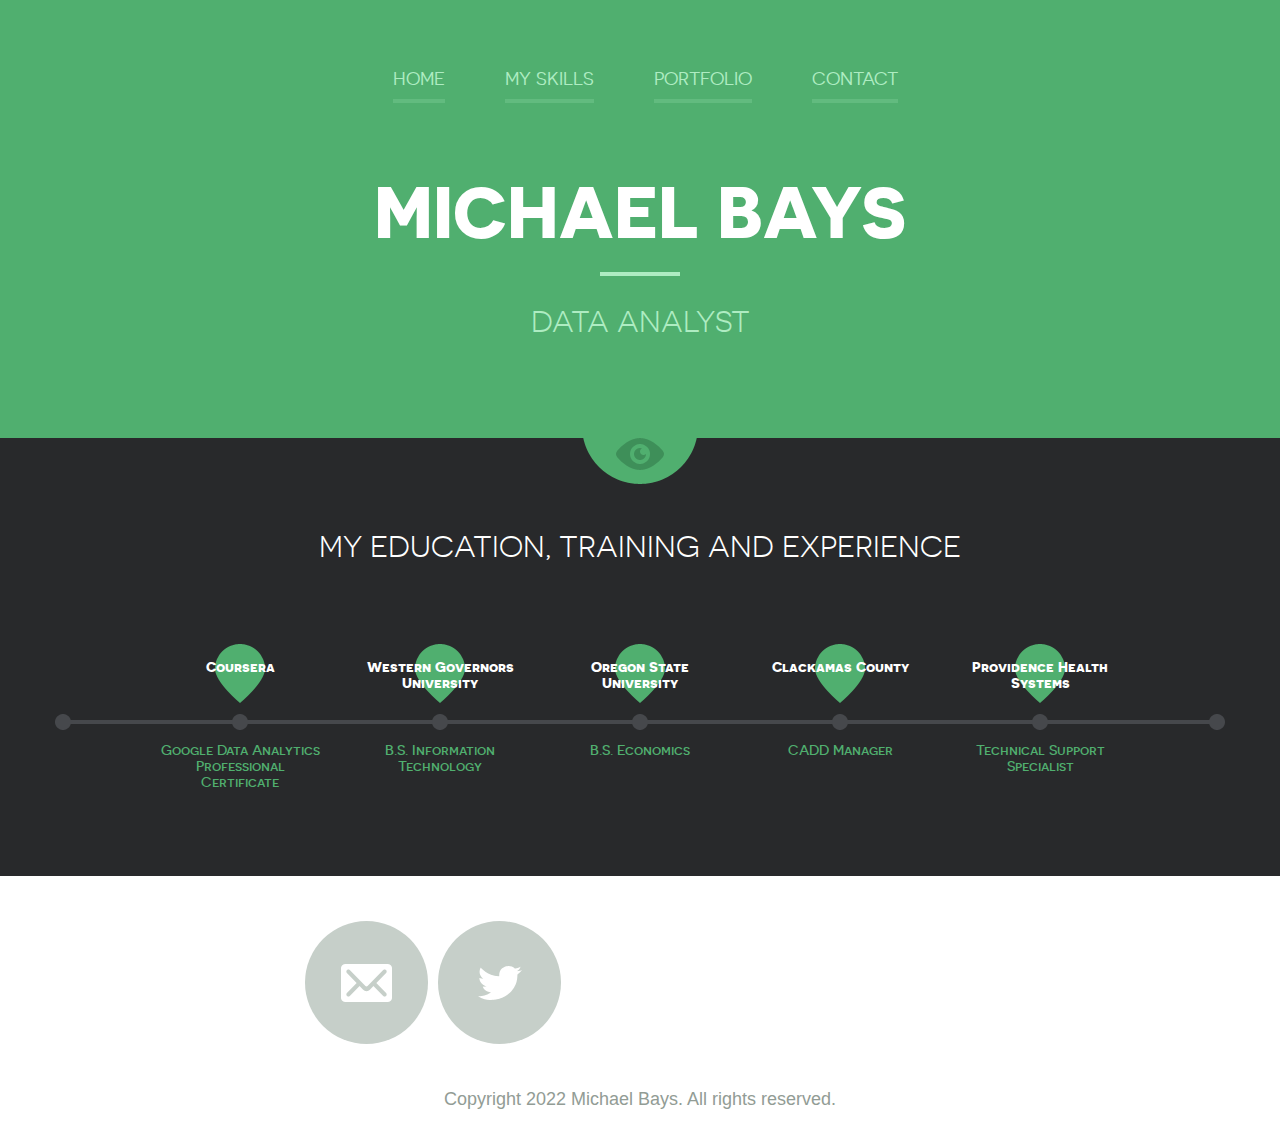
<file: index.html>
<!DOCTYPE html>
<!--[if lte IE 8]> <html class="oldie" lang="en"> <![endif]-->
<!--[if IE 9]> <html class="ie9" lang="en"> <![endif]-->
<!--[if gt IE 9]><!--> <html lang="en"> <!--<![endif]-->
<head>
	<meta charset="utf-8">
	<meta name="viewport" content="width=device-width, initial-scale=1, maximum-scale=1, minimum-scale=1, user-scalable=no">
	<meta http-equiv="X-UA-Compatible" content="IE=edge,chrome=1">
	<meta name="format-detection" content="telephone=no">
	<title>Michael Bays</title>
	<link rel="stylesheet" href="js/fancybox/jquery.fancybox.css" type="text/css" media="screen" />
	<link rel="stylesheet" href="css/all.css" />
	<link rel="stylesheet" href="css/screen.css" />
	<!--[if lt IE 9]>
		<script src="http://html5shiv.googlecode.com/svn/trunk/html5.js"></script>
	<![endif]-->
</head>
<body>
	<div id="wrapper">
		<div class="wrapper-holder">
			<header id="header">
				<a class="menu_trigger" href="#">menu</a>
					<nav id="nav">
						<ul>
							<li><a class="active" href="index.html">Home</a></li>
							<li><a href="myskills.html">My skills</a></li>
							<li><a href="portfolio.html">Portfolio</a></li>
							<li><a href="contact.html">Contact</a></li>
						</ul>
					</nav>
				<h1 class="logo">Michael Bays</h1>
				<h2 class="slogan">Data Analyst</h2>
			</header>
		</div>
		<div class="wrapper-holder grey">
			<section id="main">
				<h2>My Education, Training and Experience</h2>
				<div class="box_timeline_holder">
					<div class="box_timeline">
						<ul>
							<li>
								<div class="date">
									<span>Coursera</span>
								</div>
								<h3> Google Data Analytics Professional Certificate </h3>
								
							</li>
							<li>
								<div class="date">
									<span>Western Governors University
</span>
								</div>
								<h3>B.S. Information Technology</h3>
								
							</li>
							<li>
								<div class="date">
									<span>Oregon State University</span>
								</div>
								<h3>B.S. Economics</h3>
								
							</li>

							<li>
								<div class="date">
									<span>Clackamas County</span>
								</div>
								<h3>CADD Manager</h3>
								
							</li>

							<li>
								<div class="date">
									<span>Providence Health Systems</span>
								</div>
								<h3>Technical Support Specialist</h3>
								
							</li>

							
						</ul>
					</div>
				</div>
			</section>
		</div>
		<footer id="footer">
			<div class="footer-content">
				<ul class="social">
					<li class="email"><a href="mailto:baysinc@msn.com">Email</a></li>
					<li class="twitter"><a href="https://twitter.com/MikeyOC84">Twitter</a></li>
					
				</ul>
				<p class="copy">Copyright 2022 Michael Bays. All rights reserved.</p>
			</div>
		</footer>	
	</div>
	<script src="https://code.jquery.com/jquery-1.11.1.min.js"></script>
	<script src="js/isotope.pkgd.min.js"></script>
	<script src="js/cells-by-row.js"></script>
	<script type="text/javascript" src="js/fancybox/jquery.fancybox.pack.js"></script>
	<script type="text/javascript" src="js/main.js"></script>
</body>
</html>
</file>
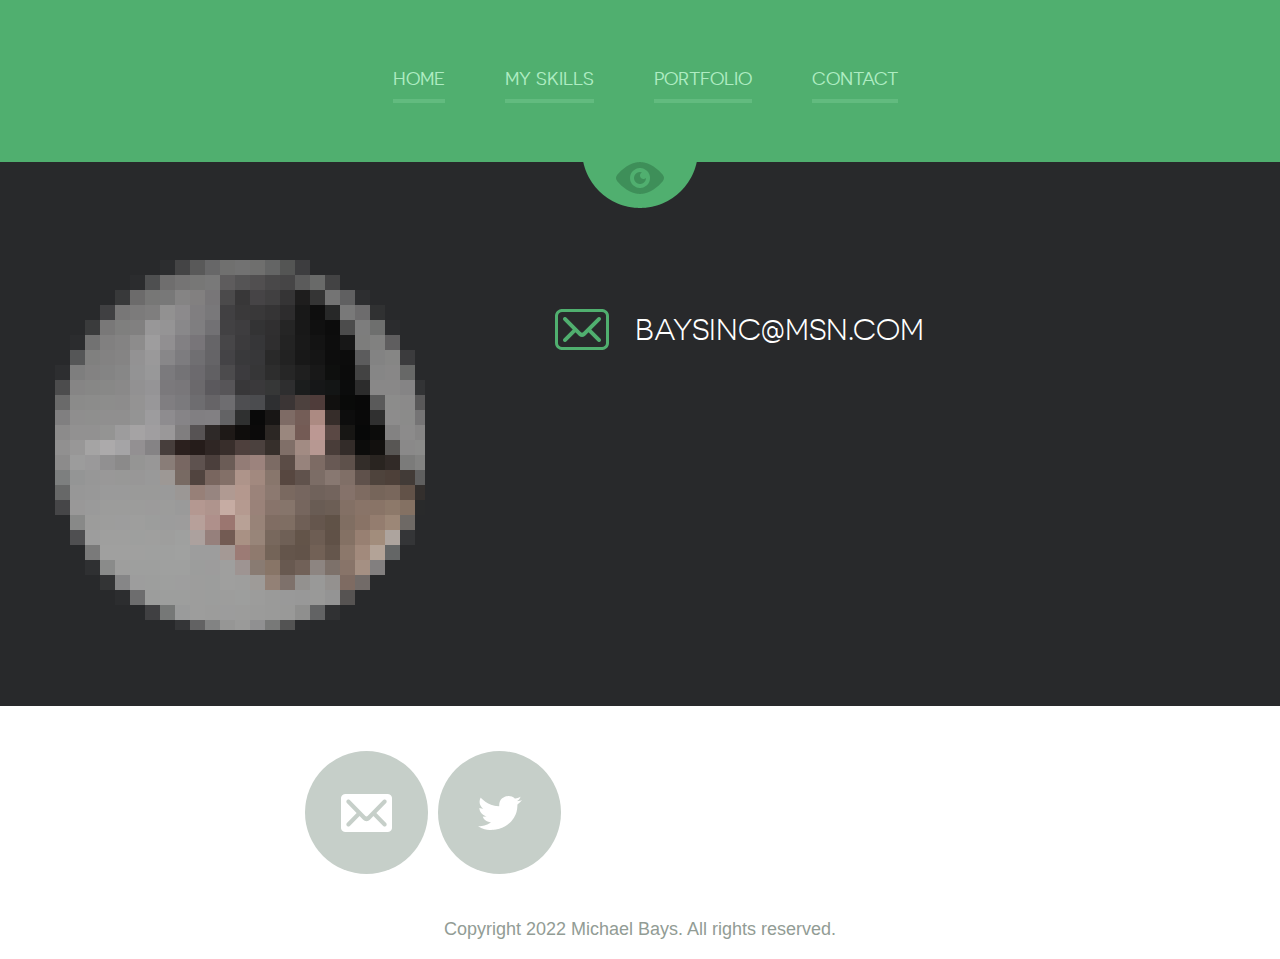
<file: contact.html>
<!DOCTYPE html>
<!--[if lte IE 8]> <html class="oldie" lang="en"> <![endif]-->
<!--[if IE 9]> <html class="ie9" lang="en"> <![endif]-->
<!--[if gt IE 9]><!--> <html lang="en"> <!--<![endif]-->
<head>
	<meta charset="utf-8">
	<meta name="viewport" content="width=device-width, initial-scale=1, maximum-scale=1, minimum-scale=1, user-scalable=no">
	<meta http-equiv="X-UA-Compatible" content="IE=edge,chrome=1">
	<meta name="format-detection" content="telephone=no">
	<title>Michael Bays</title>
	<link rel="stylesheet" href="js/fancybox/jquery.fancybox.css" type="text/css" media="screen" />
	<link rel="stylesheet" href="css/all.css" />
	<link rel="stylesheet" href="css/screen.css" />
	<!--[if lt IE 9]>
		<script src="http://html5shiv.googlecode.com/svn/trunk/html5.js"></script>
	<![endif]-->
</head>
<body>
	<div id="wrapper" class="portfolio">
		<div class="wrapper-holder">
			<header id="header">
				<a class="menu_trigger" href="#">menu</a>
					<nav id="nav">
						<ul>
							<li><a href="index.html">Home</a></li>
							<li><a href="myskills.html">My skills</a></li>
							<li><a href="portfolio.html">Portfolio</a></li>
							<li><a class="active" href="contact.html">Contact</a></li>
						</ul>
					</nav>
			</header>
		</div>
		<div class="wrapper-holder grey">
			<section id="main">
				<div class="images_holder"><img src="images/pic_08.png" alt=""></div>
				<div class="box_contact">
					<span class="email">baysinc@msn.com</span>
					
					
				</div>
				<div class="clear"></div>
			</section>
		</div>
		<footer id="footer">
			<div class="footer-content">
				<ul class="social">
					<li class="email"><a href="mailto:baysinc@msn.com">Email</a></li>
					<li class="twitter"><a href="https://twitter.com/MikeyOC84">Twitter</a></li>
					
				</ul>
				<p class="copy">Copyright 2022 Michael Bays. All rights reserved.</p>
			</div>
		</footer>	
	</div>
	<script src="https://code.jquery.com/jquery-1.11.1.min.js"></script>
	<script src="js/isotope.pkgd.min.js"></script>
	<script src="js/cells-by-row.js"></script>
	<script type="text/javascript" src="js/fancybox/jquery.fancybox.pack.js"></script>
	<script type="text/javascript" src="js/main.js"></script>
</body>
</html>
</file>
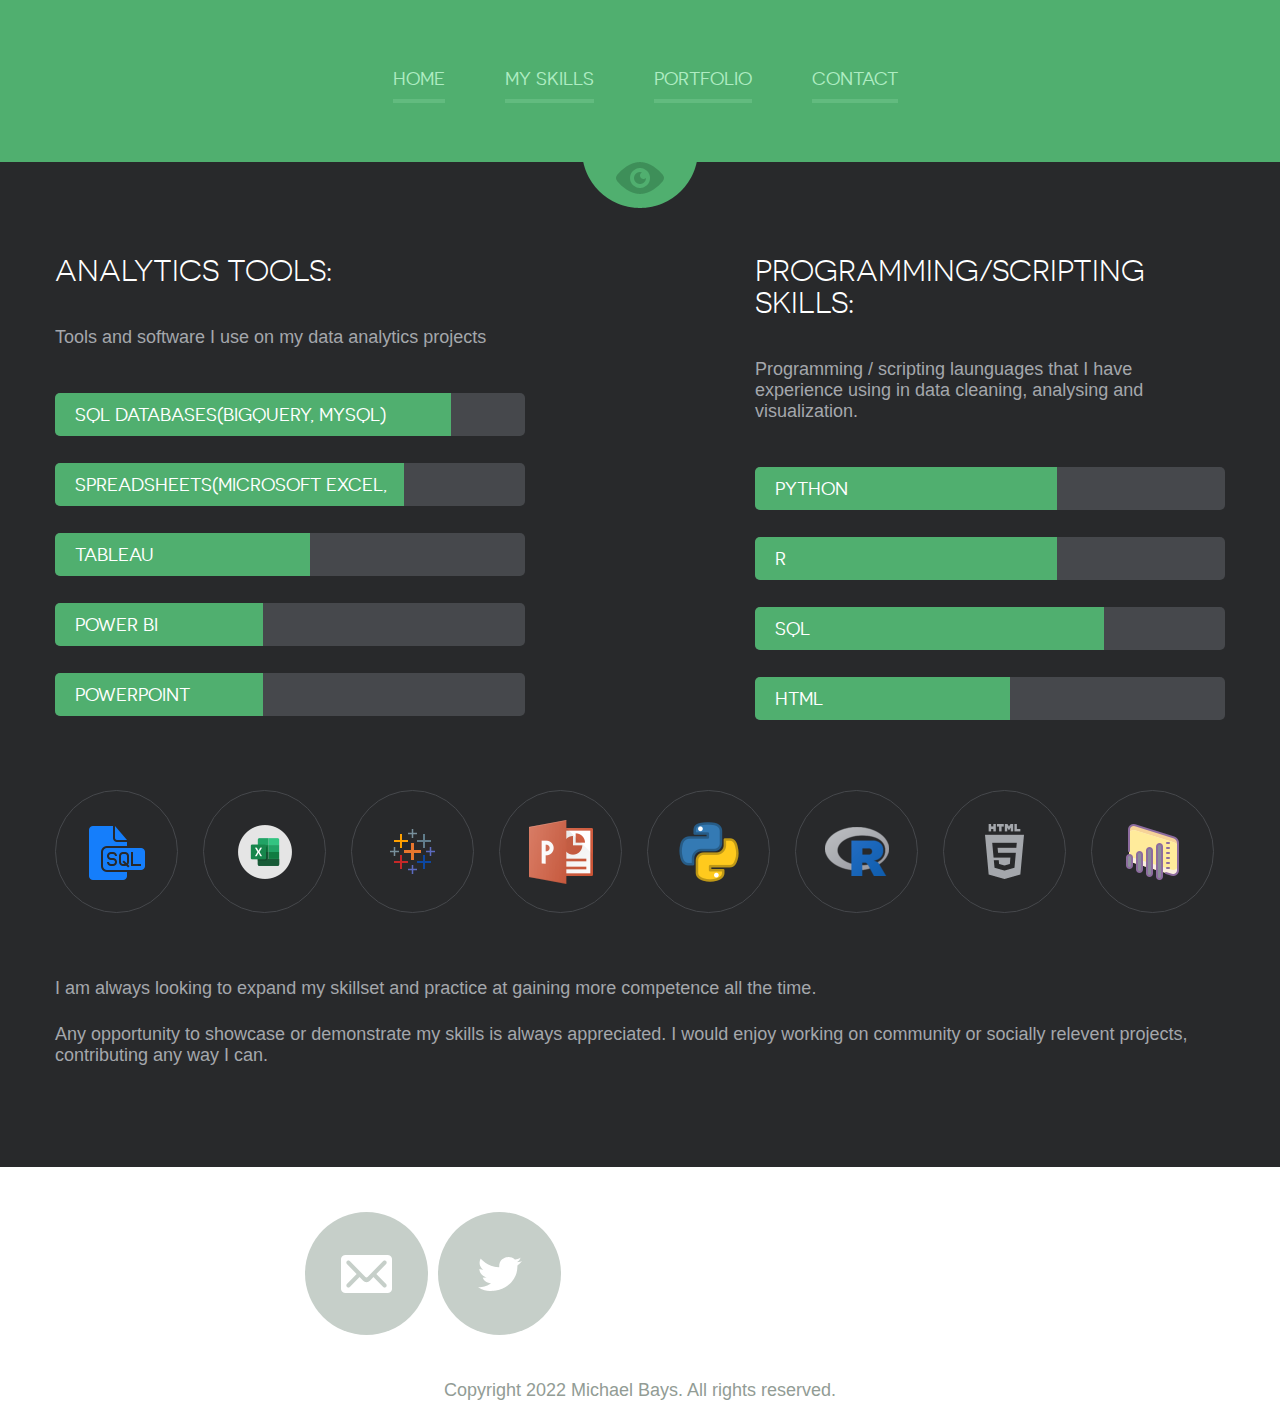
<file: myskills.html>
<!DOCTYPE html>
<!--[if lte IE 8]> <html class="oldie" lang="en"> <![endif]-->
<!--[if IE 9]> <html class="ie9" lang="en"> <![endif]-->
<!--[if gt IE 9]><!--> <html lang="en"> <!--<![endif]-->
<head>
	<meta charset="utf-8">
	<meta name="viewport" content="width=device-width, initial-scale=1, maximum-scale=1, minimum-scale=1, user-scalable=no">
	<meta http-equiv="X-UA-Compatible" content="IE=edge,chrome=1">
	<meta name="format-detection" content="telephone=no">
	<title>Michael Bays</title>
	<link rel="stylesheet" href="js/fancybox/jquery.fancybox.css" type="text/css" media="screen" />
	<link rel="stylesheet" href="css/all.css" />
	<link rel="stylesheet" href="css/screen.css" />
	<!--[if lt IE 9]>
		<script src="http://html5shiv.googlecode.com/svn/trunk/html5.js"></script>
	<![endif]-->
</head>
<body>
	<div id="wrapper" class="inner">
		<div class="wrapper-holder">
			<header id="header">
				<a class="menu_trigger" href="#">menu</a>
					<nav id="nav">
						<ul>
							<li><a href="index.html">Home</a></li>
							<li><a class="active" href="myskills.html">My skills</a></li>
							<li><a href="portfolio.html">Portfolio</a></li>
							<li><a href="contact.html">Contact</a></li>
						</ul
					</nav>
			</header>
		</div>
		<div class="wrapper-holder grey">
			<section id="main">
				<div class="skills_holder">
					<div class="column">
						<h2>Analytics Tools:</h2>
						<p>Tools and software I use on my data analytics projects</p>
						<ul class="progress">
							<li><span class="database">SQL Databases(BigQuery, MySQL)</span></li>
							<li><span class="spreadsheet">Spreadsheets(Microsoft Excel, Google Sheets)</span></li>
							<li><span class="tableau">Tableau</span></li>
							<li><span class="powerbi">Power BI</span></li>
							<li><span class="powerpoint">PowerPoint</span></li>
						</ul>
					</div>
					<div class="column column-add">
						<h2>Programming/Scripting  skills:</h2>
						<p>Programming / scripting launguages that I have experience using in data cleaning, analysing and visualization.</p>
						<ul class="progress">
							<li><span class="python">Python</span></li>
							<li><span class="r">R</span></li>
							<li><span class="sql">SQL</span></li>
							<li><span class="html">html</span></li>
						</ul>
					</div>
				</div>
				<ul class="plagin_list">
					<li class="li_1"><a href="#">SQL</a></li>
					<li class="li_2"><a href="#">Excel</a></li>
					<li class="li_3"><a href="#">Tableau</a></li>
					<li class="li_4"><a href="#">Powerpoint</a></li>
					<li class="li_5"><a href="#">Pyhton</a></li>
					<li class="li_6"><a href="#">R</a></li>
					<li class="li_7"><a href="#">html</a></li>
					<li class="li_8"><a href="#">PowerBI</a></li>
				</ul>
				<ul class="plagin_list none">
					<li class="li_1"><a href="#">SQL</a></li>
					<li class="li_2"><a href="#">Excel</a></li>
					<li class="li_3"><a href="#">Tableau</a></li>
					<li class="li_4"><a href="#">Powerpoint</a></li>
				</ul>
				<ul class="plagin_list none">
					<li class="li_5"><a href="#">Pyhton</a></li>
					<li class="li_6"><a href="#">R</a></li>
					<li class="li_7"><a href="#">html</a></li>
					<li class="li_8"><a href="#">PowerBI</a></li>
				</ul>
				<p>I am always looking to expand my skillset and practice at gaining more competence all the time.</p>
				<p>Any opportunity to showcase or demonstrate my skills is always appreciated. I would enjoy working on community or socially relevent projects, contributing any way I can.</p>
			</section>
		</div>
		<footer id="footer">
			<div class="footer-content">
				<ul class="social">
					<li class="email"><a href="mailto:baysinc@msn.com">Email</a></li>
					<li class="twitter"><a href="https://twitter.com/MikeyOC84">Twitter</a></li>
				</ul>
				<p class="copy">Copyright 2022 Michael Bays. All rights reserved.</p>
			</div>
		</footer>	
	</div>
	<script src="https://code.jquery.com/jquery-1.11.1.min.js"></script>
	<script src="js/isotope.pkgd.min.js"></script>
	<script src="js/cells-by-row.js"></script>
	<script type="text/javascript" src="js/fancybox/jquery.fancybox.pack.js"></script>
	<script type="text/javascript" src="js/main.js"></script>
</body>
</html>
</file>
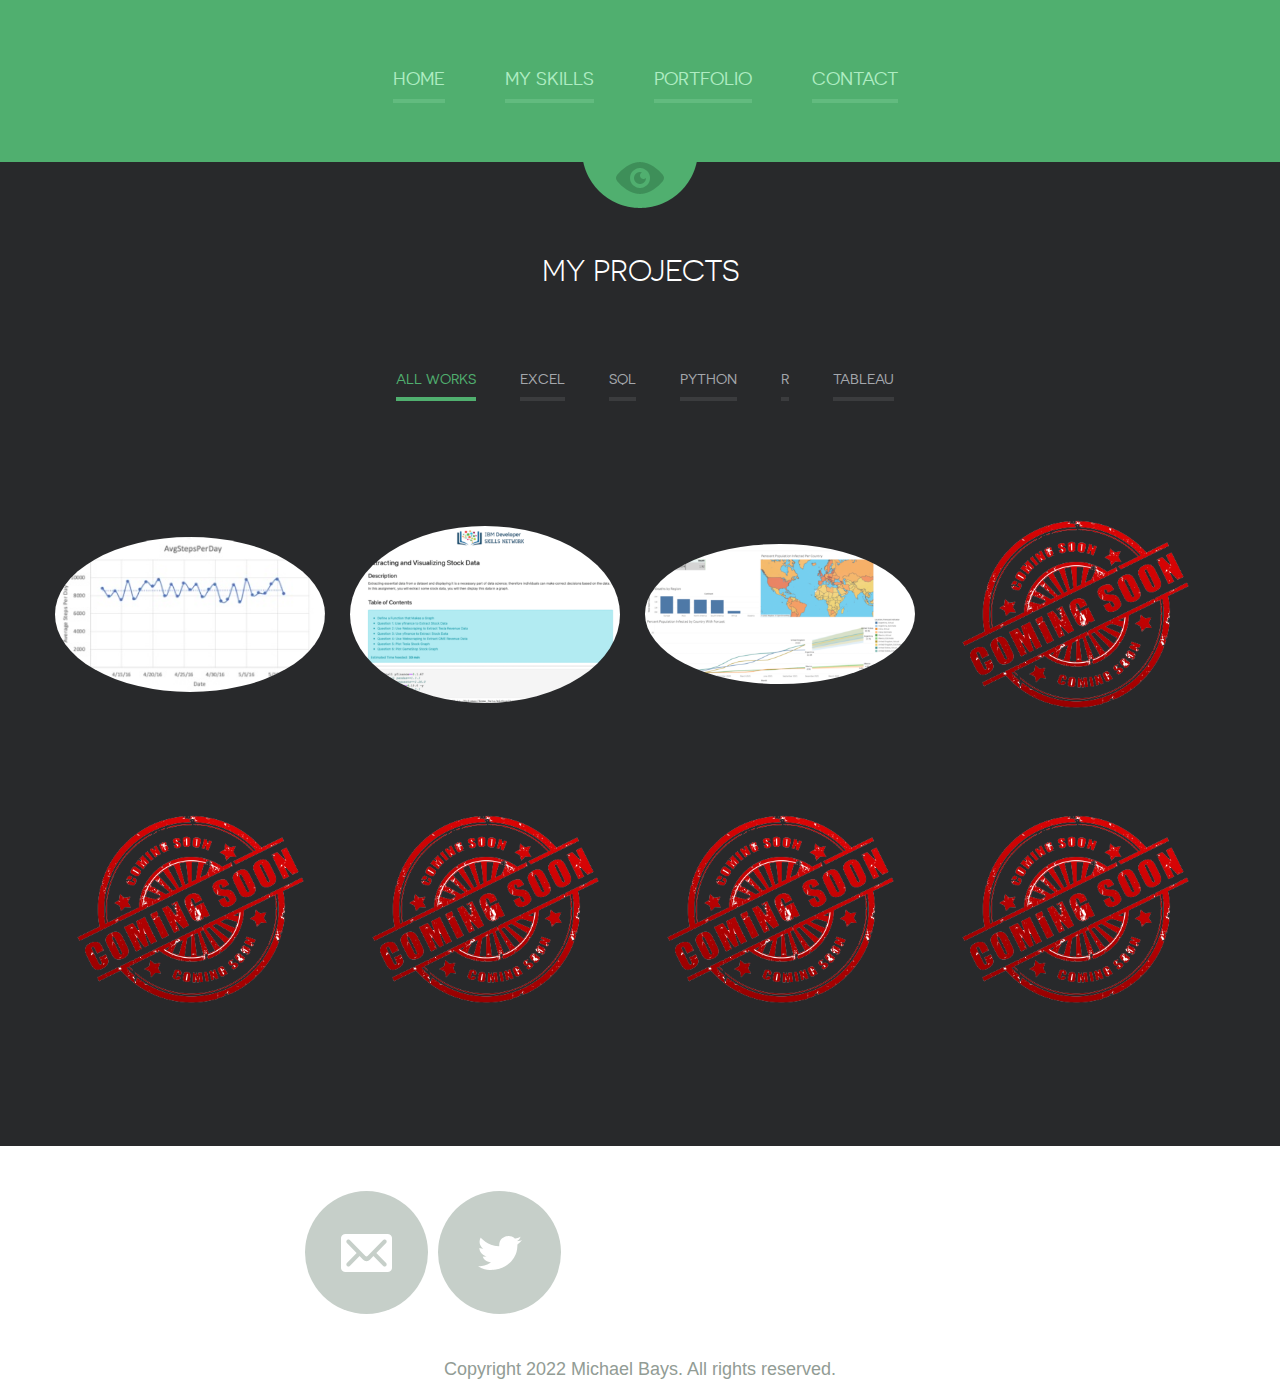
<file: portfolio.html>
<!DOCTYPE html>
<!--[if lte IE 8]> <html class="oldie" lang="en"> <![endif]-->
<!--[if IE 9]> <html class="ie9" lang="en"> <![endif]-->
<!--[if gt IE 9]><!--> <html lang="en"> <!--<![endif]-->
<head>
	<meta charset="utf-8">
	<meta name="viewport" content="width=device-width, initial-scale=1, maximum-scale=1, minimum-scale=1, user-scalable=no">
	<meta http-equiv="X-UA-Compatible" content="IE=edge,chrome=1">
	<meta name="format-detection" content="telephone=no">
	<title>Michael Bays</title>
<!-- add fancybox.css -->
	<link rel="stylesheet" href="fancybox/jquery.fancybox.css" type="text/css" media="screen" />
	<link rel="stylesheet" href="css/all.css" />
	<link rel="stylesheet" href="css/screen.css" />
	<!--[if lt IE 9]>
		<script src="https://html5shiv.googlecode.com/svn/trunk/html5.js"></script>
	<![endif]-->
</head>
<body>
	<div id="wrapper" class="portfolio">
		<div class="wrapper-holder">
			<header id="header">
				<a class="menu_trigger" href="#">menu</a>
					<nav id="nav">
						<ul>
							<li><a href="index.html">Home</a></li>
							<li><a href="myskills.html">My skills</a></li>
							<li><a class="active" href="portfolio.html">Portfolio</a></li>
							<li><a href="contact.html">Contact</a></li>
						</ul>
					</nav>
			</header>
		</div>
		<div class="wrapper-holder grey">
			<section id="main">
				<h2>My Projects</h2>
				<ul id="filters" class="sub_nav">
					<li class="active" data-filter="*">All works</li>
					<li data-filter=".excel">Excel</li>
					<li data-filter=".sql">SQL</li>
					<li data-filter=".python">Python</li>
					<li data-filter=".r">R</li>
					<li data-filter=".tableau">Tableau</li>
				</ul>
				<ul id="container" class="item-list">
					<li class="item excel sql" >
						<div class="image ">
							<img src="images/bellabeatmain.jpg"  alt="" />
							<div class="hover">
								<a class="fancybox" rel="gallery1" href="#portfolio_1">
									<div class="item-content">
										<h4>BellaBeat Fitness</h4>
										<p>Google Data Analytics Certificate Capstone Project</p>
									</div>
								</a>
							</div>
						</div>
					</li>
					<li class="item python">
						<div class="image">
							<img src= "images/stockvizmain.png"  alt="" />
							<div class="hover">
								<a class="fancybox" rel="gallery1" href="#portfolio_2">
									<div class="item-content">
										<h4>Extracting and Visualizing Stock Data</h4>
										<p>IBM Python Project</p>
									</div>
									</a>
							</div>
						</div>
					</li>
					<li class="item tableau">
						<div class="image">
							<img src= "images/CovidVizSmall.png"  alt="" />
							<div class="hover">
								<a class="fancybox" rel="gallery1" href="#portfolio_3">
									<div class="item-content">
										<h4> Covid Viz! </h4>
										<p> Tableau Covid Vizualization </p>
									</div>
								</a>
							</div>
						</div>
					</li>
					<li class="item illustration key">
						<div class="image">
							<img src= "images/comingsoon.png"  alt="" />
							<div class="hover">
								<a class="fancybox" rel="gallery1" href="#portfolio_4">
									<div class="item-content">
										<h4> Coming Soon! </h4>
										<p> Another Exciting Project in the works </p>
									</div>
								</a>
							</div>
						</div>
					</li>
					<li class="item web identity">
						<div class="image">
							<img src= "images/comingsoon.png"  alt="" />
							<div class="hover">
								<a class="fancybox" rel="gallery1" href="#portfolio_5">
									<div class="item-content">
										<h4> Coming Soon! </h4>
										<p> Another Exciting Project in the works </p>
									</div>
								</a>
							</div>
						</div>
					</li>
					<li class="item dtp identity">
						<div class="image">
							<img src= "images/comingsoon.png"  alt="" />
							<div class="hover">
								<a class="fancybox" rel="gallery1" href="#portfolio_6">
									<div class="item-content">
										<h4> Coming Soon! </h4>
										<p> Another Exciting Project in the works </p>
									</div>
								</a>
							</div>
						</div>
					</li>
					<li class="item dtp key">
						<div class="image">
							<img src= "images/comingsoon.png"  alt="" />
							<div class="hover">
								<a class="fancybox" rel="gallery1" href="#portfolio_7">
									<div class="item-content">
										<h4> Coming Soon! </h4>
										<p> Another Exciting Project in the works </p>
									</div>
								</a>
							</div>
						</div>
					</li>
					<li class="item web identity">
						<div class="image">
							<img src= "images/comingsoon.png"  alt="" />
							<div class="hover">
								<a class="fancybox" rel="gallery1" href="#portfolio_8">
									<div class="item-content">
										<h4> Coming Soon! </h4>
										<p> Another Exciting Project in the works </p>
									</div>
								</a>
							</div>
						</div>
					</li>
				</ul>
			</section>
		</div>
		<footer id="footer">
			<div class="footer-content">
				<ul class="social">
					<li class="email"><a href="mailto:baysinc@msn.com">Email</a></li>
					<li class="twitter"><a href="https://twitter.com/MikeyOC84">Twitter</a></li>
					
				</ul>
				<p class="copy">Copyright 2022 Michael Bays. All rights reserved.</p>
			</div>
		</footer>	
	</div>
	<div style="display:none;">
		<div id="portfolio_1" class="popup_portfolio">
			<img src="images/Bellabeat.png"  alt="" />
			<h3> The  Bellabeat data analysis case study! </h3>
			<time datetime="2014-06-20">Made: 01/01/2022</time>
			<p> In this case study, I performed many real-world tasks of a data analyst. In this scenario I am  working for Bellabeat, a high-tech manufacturer of health-focused products for women I am asked to answer key business questions, by following the steps of the data analysis process: ask, prepare, process, analyze, share, and act.. 
In this project I used Microsoft Excel to clean and inspect the data sets downloaded from Kaggle.com. I then imported the cleaned data into Google’s Bigquery SQL database for exploration and to discover interesting trends and patterns in the data. The interesting and relevant data was exported back out to Excel to create charts for the final report.

Click <a href="resources/BellaBeat Data Analysis.pdf"> ->Here </a> to view this project</p>
		</div>
		<div id="portfolio_2" class="popup_portfolio">
			<img src="images/stockviz.png"  alt="" />
			<h3>Extracting and Visualizing Stock Data!</h3>
			<time datetime="2014-06-20">Made: 02/16/2022</time>
			<p> Extracting essential data from a dataset and displaying it is a necessary part of data science; therefore individuals can make correct decisions based on the data. In this assignment, you will extract some stock data, you will then display this data in a graph. </p>
			Click <a href="resources/PythonStockViz.pdf"> ->Here </a> to view this project</p>
		</div>
		<div id="portfolio_3" class="popup_portfolio">
			<img src="images/CovidVizLarge.png"  alt="" />
			<h3> Covid-19 Data Visualization </h3>
			<time datetime="2014-06-20">Made: 02/19/2022 </time>
			<p> A quick but insightful data visualization using maps, column charts, and line charts with forcasts to highlight trends in Covid Deaths and population infections.  </p>
			Click <a href="https://public.tableau.com/views/CovidAnalysis_16452850368730/Dashboard1?:language=en-US&:display_count=n&:origin=viz_share_link"> ->Here </a> to view this project</p>
		</div>
		<div id="portfolio_4" class="popup_portfolio">
			<img src="images/comingsoonmain.png"  alt="" />
			<h3> Coming Soon! </h3>
			<time datetime="2014-06-20">Made: xx/xx/xx </time>
			<p> I look forward to adding another challenging project to my portfolio as soon as possible. Feel free to email me with suggestions. I will be checking the DataCamp project and Kaggle Challenges for inspiration. </p>
		</div>
		<div id="portfolio_5" class="popup_portfolio">
			<img src="images/comingsoonmain.png"  alt="" />
			<h3> Coming Soon! </h3>
			<time datetime="2014-06-20">Made: xx/xx/xx </time>
			<p> I look forward to adding another challenging project to my portfolio as soon as possible. Feel free to email me with suggestions. I will be checking the DataCamp project and Kaggle Challenges for inspiration. </p>
		</div>
		<div id="portfolio_6" class="popup_portfolio">
			<img src="images/comingsoonmain.png"  alt="" />
			<h3> Coming Soon! </h3>
			<time datetime="2014-06-20">Made: xx/xx/xx </time>
			<p> I look forward to adding another challenging project to my portfolio as soon as possible. Feel free to email me with suggestions. I will be checking the DataCamp project and Kaggle Challenges for inspiration. </p>
		</div>
		<div id="portfolio_7" class="popup_portfolio">
			<img src="images/comingsoonmain.png"  alt="" />
			<h3> Coming Soon! </h3>
			<time datetime="2014-06-20">Made: xx/xx/xx </time>
			<p> I look forward to adding another challenging project to my portfolio as soon as possible. Feel free to email me with suggestions. I will be checking the DataCamp project and Kaggle Challenges for inspiration. </p>
		</div>
		<div id="portfolio_8" class="popup_portfolio">
			<img src="images/comingsoonmain.png"  alt="" />
			<h3> Coming Soon! </h3>
			<time datetime="2014-06-20">Made: 06/20/14</time>
			<p> I look forward to adding another challenging project to my comingsoonmain.pngportfolio as soon as possible. Feel free to email me with suggestions. I will be checking the DataCamp project and Kaggle Challenges for inspiration. </p>
		</div>
	</div>
	<script src="https://code.jquery.com/jquery-1.11.1.min.js"></script>
	<script src="js/isotope.pkgd.min.js"></script>
	<script src="js/cells-by-row.js"></script>
	<script type="text/javascript" src="js/fancybox/jquery.fancybox.pack.js"></script>
	<script type="text/javascript" src="js/main.js"></script>
</body>
</html>
</file>
<file: css/all.css>
@font-face {
    font-family: 'novecentosanswide';
    src: url('../fonts/novecentosanswide-normal-webfont.eot');
    src: url('../fonts/novecentosanswide-normal-webfont.eot?#iefix') format('embedded-opentype'),
         url('../fonts/novecentosanswide-normal-webfont.woff') format('woff'),
         url('../fonts/novecentosanswide-normal-webfont.ttf') format('truetype'),
         url('../fonts/novecentosanswide-normal-webfont.svg#novecento_sans_widenormal') format('svg');
    font-weight: normal;
    font-style: normal;
}
@font-face {
    font-family: 'novecentosanswide';
    src: url('../fonts/novecentosanswide-bold-webfont.eot');
    src: url('../fonts/novecentosanswide-bold-webfont.eot?#iefix') format('embedded-opentype'),
         url('../fonts/novecentosanswide-bold-webfont.woff') format('woff'),
         url('../fonts/novecentosanswide-bold-webfont.ttf') format('truetype'),
         url('../fonts/novecentosanswide-bold-webfont.svg#novecentosanswidebold') format('svg');
    font-weight: bold;
    font-style: normal;
}
@font-face {
    font-family: 'novecento_sans_widebook';
    src: url('../fonts/novecentosanswide-book-webfont.eot');
    src: url('../fonts/novecentosanswide-book-webfont.eot?#iefix') format('embedded-opentype'),
         url('../fonts/novecentosanswide-book-webfont.woff') format('woff'),
         url('../fonts/novecentosanswide-book-webfont.ttf') format('truetype'),
         url('../fonts/novecentosanswide-book-webfont.svg#novecento_sans_widebook') format('svg');
    font-weight: normal;
    font-style: normal;
}
@font-face {
    font-family: 'novecento_sans_widemedium';
    src: url('../fonts/novecentosanswide-medium-webfont.eot');
    src: url('../fonts/novecentosanswide-medium-webfont.eot?#iefix') format('embedded-opentype'),
         url('../fonts/novecentosanswide-medium-webfont.woff') format('woff'),
         url('../fonts/novecentosanswide-medium-webfont.ttf') format('truetype'),
         url('../fonts/novecentosanswide-medium-webfont.svg#novecento_sans_widemedium') format('svg');
    font-weight: normal;
    font-style: normal;
}
html, body, div, span, applet, object, iframe,
h1, h2, h3, h4, h5, h6, p, blockquote, pre,
a, abbr, acronym, address, big, cite, code,
del, dfn, em, img, ins, kbd, q, s, samp,
small, strike, sub, sup, tt, var,
b, u, i, center,
dl, dt, dd, ol, ul, li,
fieldset, form, label, legend,
table, caption, tbody, tfoot, thead, tr, th, td,
article, aside, canvas, details, figcaption, figure, 
footer, header, hgroup, menu, nav, section, summary,
time, mark, audio, video {
	margin: 0;
	padding: 0;
	border: 0;
	font-size: 100%;
	font: inherit;
	vertical-align: baseline;
}

article, aside, details, figcaption, figure, 
footer, header, hgroup, menu, nav, section {
	display: block;
}

img {
	vertical-align: middle;
}

ol, ul {
	list-style: none;
}

blockquote, q {
	quotes: none;
}

blockquote:before, blockquote:after,
q:before, q:after {
	content: '';
	content: none;
}

table {
	border-collapse: collapse;
	border-spacing: 0;
}

a[href], label[for], select, 
input[type=checkbox], input[type=radio] {
	cursor: pointer;
}

button, input[type=button], input[type=image], 
input[type=reset], input[type=submit] {
	padding: 0;
	overflow: visible;
	cursor: pointer;
}
input[type=text], input[type=email], input[type=reset], input[type=button], input[type=submit], button{
	-webkit-appearance: none;
	-webkit-border-radius: 0;
}
input[type=url], input[type=password], input[type=text], input[type=email], input[type=reset], input[type=button], input[type=submit], button, textarea{
     -webkit-appearance: none;
     -webkit-border-radius: 0;
     box-sizing: border-box;-webkit-box-sizing: border-box; -moz-box-sizing: border-box;
}

button::-moz-focus-inner, 
input[type=button]::-moz-focus-inner, 
input[type=image]::-moz-focus-inner, 
input[type=reset]::-moz-focus-inner, 
input[type=submit]::-moz-focus-inner {
	border: 0;
}


body,
html {height: 100%;}
body{
	margin:0;
	color:#a4a7ac;
	font:18px Arial, Helvetica, sans-serif;
	-webkit-text-size-adjust: none; 
}
img{border-style:none; vertical-align: top;}
a{text-decoration:none; color:#6e6e6e;}
a:hover{text-decoration:underline;}
#wrapper{
	width:100%;
	height: 100%;
	display:table;
}
.wrapper-holder {
	width:100%;
    display:table-row;
    background: #50af6f;
}
.wrapper-holder.grey{background: #28292b;}
#header {
	max-width: 1170px;
	margin: 0 auto;
	padding: 69px 0 50px;
	position:relative;
}
.menu_trigger{
	width: 31px;
	height: 31px;
	right:0;
	background: url(../images/btn_mobile_menu.png) no-repeat;
	text-indent: -9999em;
	display: none;
	top: 5px;
	position: absolute;
}
.logo {
	text-align:center;
	font-family: 'novecentosanswide';
	font-weight:bold;
	color: #fff;
	font-size: 72px;
	line-height: 74px;
	display: block;
	text-transform: uppercase;
	margin: 85px 0 23px;
}
#nav {
	position: relative;
	display: table;
	margin: 0 auto 22px;
	padding: 0 0 0 10px;
}
#nav ul {
	text-align: center;
}
#nav ul li {
	float: left;
	padding: 0 0 0 60px;
}
#nav ul li:first-child{padding: 0;}
#nav ul a {
	color: #aeecc2;
	font-size: 18px;
	line-height: 20px;
	text-transform: uppercase;
	padding: 0 0 10px;
	border-bottom: 4px solid #62bb7f;
	font-family: 'novecentosanswide';
	font-weight: normal;
}
#nav ul a:hover,#nav ul a.active{
	color: #fff;
	border-bottom: 4px solid #fff;
	text-decoration: none;
	-webkit-transition: all 0.5s ease-in-out;
-moz-transition: all 0.5s ease-in-out;
-o-transition: all 0.5s ease-in-out;
transition: all 0.5s ease-in-out;
}
h2.slogan{
	display: block;
	text-align: center;
	text-transform: uppercase;
	font-family: 'novecento_sans_widebook';
	font-size: 30px;
	line-height: 32px;
	color: #aeecc2;
	padding: 34px 0 50px 0;
	background: url(../images/slogan_bg.gif) no-repeat 50% 0;
}
/*main
 */
#main{
	max-width: 1170px;
	margin: 0 auto;
	padding: 93px 0 76px;
	position:relative;
	background: url(../images/icon_header.png) no-repeat 50% 0;
}
#main h2{
	display: block;
	text-align: center;
	text-transform: uppercase;
	font-family: 'novecento_sans_widebook';
	font-size: 30px;
	line-height: 32px;
	color: #fff;
	margin: 0 0 81px;
}
.box_timeline_holder{
	background: url(../images/bg_timeline_l.png) no-repeat 0 70px;
	position: relative;
	padding: 0 0 0 100px;
	overflow: hidden;
}
.box_timeline{
	background: url(../images/bg_timeline_r.png) no-repeat 100% 70px;
	position: relative;
	padding: 0 100px 0 0;
	overflow: hidden;
}
.box_timeline ul{
	position: relative;
	background: url(../images/bg_ul.gif) repeat-x 0 76px;
	overflow: hidden;
}
.box_timeline ul li{
	float:left;
	width: 170px;
	margin: 0 0 0 30px;
	background: url(../images/bg_ul.gif) repeat-x 0 76px;
}
.box_timeline ul li:first-child{margin: 0;}
.box_timeline ul li .date{
	background: url(../images/bg_timeline_c.png) no-repeat 50% 0;
	height: 86px;
	width: 170px;
	margin: 0 auto 12px;
	overflow: hidden;
}
.box_timeline ul li .date span{
	font-family: 'novecentosanswide';
	font-weight:bold;
	color: #fff;
	font-size: 14px;
	line-height: 16px;
	display: block;
	text-align: center;
	padding: 15px 0 0 0;
}
.box_timeline h3{
	font-family: 'novecento_sans_widemedium';
	color: #50af6f;
	font-size: 14px;
	line-height: 16px;
	display: block;
	text-align: center;
	margin: 0 0 10px;
}
.box_timeline p{
	font-family: Arial, Helvetica, sans-serif;
	color: #a4a7ac;
	font-size: 16px;
	line-height: 18px;
	display: block;
	text-align: center;
	margin: 0 0 10px;
}
/*skills*/
#main .skills_holder h2{text-align: left;margin: 0 0 40px;}
.skills_holder{
	width: 100%;
	overflow: hidden;
	margin: 0 0 40px;
}
.skills_holder .column {
	width: 470px;
	float: left;
	margin: 0 10px 0 0;
}
.skills_holder .column.column-add {
	float: right;
	margin: 0;
}
.progress{
	overflow: hidden;
	width: 100%;
	margin: 20px 0 3px 0;
}
.progress li{
	overflow: hidden;
	height: 43px;
	line-height: 43px;
	background: #46484c;
	border-radius: 5px;
	behavior: url(css/PIE.htc);
	margin: 0 0 27px;
}
.progress li span{
	background: #50af6f;
	color: #fff;
	text-transform:uppercase;
	display: block;
	font-family: 'novecentosanswide';
	font-weight: normal;
	font-size: 18px;
	padding: 0 0 0 20px;
}
.progress li span.database{width: 80%;}
.progress li span.spreadsheet{width: 70%;}
.progress li span.tableau{width: 50%;}
.progress li span.powerbi{width: 40%;}
.progress li span.powerpoint{width: 40%;}
.progress li span.python{width: 60%;}
.progress li span.r{width: 60%;}
.progress li span.sql{width: 70%;}
.progress li span.html{width: 50%;}
.plagin_list{
	width: 100%;
	overflow: hidden;
	margin: 0 0 65px;
}
.plagin_list li{
	float:left;
	margin: 0 0 0 25px;
	border-radius: 50%;
	behavior: url(css/PIE.htc);
	text-indent: -9999px;
	background: #28292b;
	width: 121px;
	height: 121px;
	position:relative;
	display: inline-block;
	border: 1px solid #46484c;
}
.plagin_list li:first-child{margin: 0;}
.plagin_list li a{
	display: block;
	vertical-align: middle;
	height: 100%;
	position: relative;
}
.plagin_list li.li_1 a{background: url(../images/sql.png) no-repeat 50% 50% ;}
.plagin_list li.li_2 a{background: url(../images/excel.png) no-repeat 50% 50% ;}
.plagin_list li.li_3 a{background: url(../images/tableau.png) no-repeat 50% 50% ;}
.plagin_list li.li_4 a{background: url(../images/powerpoint.png) no-repeat 50% 50% ;}
.plagin_list li.li_5 a{background: url(../images/python.png) no-repeat 50% 50% ;}
.plagin_list li.li_6 a{background: url(../images/r.png) no-repeat 50% 50% ;}
.plagin_list li.li_7 a{background: url(../images/icon_html.png) no-repeat 50% 50% ;}
.plagin_list li.li_8 a{background: url(../images/powerbi.png) no-repeat 50% 50% ;}
.wrapper-holder.grey p{padding: 0 0 25px;}
.plagin_list.none{display: none;}

/*portfolio*/
.sub_nav {
	position: relative;
	display: table;
	margin: 0 auto 79px;
	padding: 0 0 0 10px;
	text-align: center;
}
.sub_nav li {
	padding: 0 0 0 45px;
	display: inline-block;
}
/* .sub_nav li:first-child{padding: 0;} */
.sub_nav a {
	color: #a4a7ac;
	font-size: 14px;
	line-height: 16px;
	text-transform: uppercase;
	padding: 0 0 10px;
	border-bottom: 4px solid #3b3c3e;
	font-family: 'novecentosanswide';
	font-weight: normal;
}
.sub_nav a:hover,.sub_nav a.active{
	color: #50af6f;
	border-bottom: 4px solid #50af6f;
	text-decoration: none;
	-webkit-transition: all 0.5s ease-in-out;
-moz-transition: all 0.5s ease-in-out;
-o-transition: all 0.5s ease-in-out;
transition: all 0.5s ease-in-out;
}
/* begin add */
.sub_nav li {
	color: #a4a7ac;
	font-size: 14px;
	line-height: 16px;
	text-transform: uppercase;
	margin: 0 22px;
	padding: 0 0 10px;
	border-bottom: 4px solid #3b3c3e;
	font-family: 'novecentosanswide';
	font-weight: normal;
}
.sub_nav li:hover,.sub_nav .active {
	color: #50af6f;
	border-bottom: 4px solid #50af6f;
	text-decoration: none;
	cursor: pointer;
	-webkit-transition: all 0.5s ease-in-out;
	-moz-transition: all 0.5s ease-in-out;
	-o-transition: all 0.5s ease-in-out;
	transition: all 0.5s ease-in-out;
}
/* end add */
.item-list {
	overflow: hidden;
	text-align:center;
	margin: 0 0 0 -24px;
}
.item-list li {
	display:inline-block;
	margin: 0 0 25px 24px;
	vertical-align: top;
	font-size: 0;
}
.item {
	text-align: center;
	width: 270px;
	margin: 0 auto;
}
.item .image {
	position: relative;
}
.item .image img {
	max-width: 100%;
	height:auto;
	border-radius: 50%;
}
.item .hover {
	display: none;
	height: 100%;
    left: 0;
    position: absolute;
    top: 0;
    width: 100%;
    background: #6abb84;
	opacity: 0.9;
	border-radius: 50%;
	behavior: url(css/PIE.htc);
}
.item .hover.active{display: block;}
.item .item-content {
	position: relative;
	display: table-cell;
	vertical-align: middle;
	height: 270px;
	z-index: 400;
	padding: 0 30px;
}
.item a{
	text-decoration: none;
}
.item .item-content h4{
	display: block;
	background: url(../images/bg_white_border.gif) no-repeat 50% 100%;
	color: #fff;
	text-transform: uppercase;
	font-family: 'novecentosanswide';
	font-weight:bold;
	font-size: 14px;
	line-height: 16px;
	padding: 0 0 20px;
	text-align: center;
	margin: 0 0 15px;
}
.item .item-content p{
	color: #fff;
	text-align: center;
	display: block;
	font-size: 15px;
	line-height: 17px;
}
/*contact*/
.clear{clear: both;}
.images_holder{
	float: left;
	margin:5px 130px 0 0;
	width: 370px;
}
.images_holder img{
	width: 100%;
	height: auto;
	display: inline;
}
.box_contact{
	overflow:hidden;
	margin: 54px 0 0 0;
}
.box_contact span{
	color: #fff;
	font-family: 'novecento_sans_widebook';
	font-size: 30px;
	line-height: 32px;
	text-transform: uppercase;
	display: block;
	margin: 0 0 55px;
	padding: 5px 0 18px 80px;
}
.box_contact span.email{background: url(../images/icon_email2.png) no-repeat;}
.box_contact span.phone{background: url(../images/icon_phone.png) no-repeat;}
.box_contact span.skype{background: url(../images/icon_skype.png) no-repeat;}
/*footer
 */
#footer {
    width:100%;
    overflow:hidden;
    display:table-footer-group;
    background:#fff;
}
.footer-content {
	max-width: 1170px;
	margin: 0 auto;
	padding: 45px 0 20px;
	color: #a5a5a5;
}
.footer-content .social{
	overflow:hidden;
	margin: 0 auto 45px;
	width: 670px;
}
.footer-content .social li{
	float:left;
	margin: 0 0 0 10px;
	border-radius: 50%;
	behavior: url(css/PIE.htc);
	text-indent: -9999px;
	background: #c6cfc9;
	width: 123px;
	height: 123px;
	position:relative;
	display: table;
}
.footer-content .social li:first-child{margin: 0;}
.footer-content .social li:hover{
	background: #50af6f;
	-webkit-transition: all 0.5s ease-in-out;
-moz-transition: all 0.5s ease-in-out;
-o-transition: all 0.5s ease-in-out;
transition: all 0.5s ease-in-out;
}
.footer-content .social li a{
	display: table-cell;	
	position: relative;
}
.footer-content .social li.email a{background: url(../images/icon_email.png) no-repeat 50% 50% ;}
.footer-content .social li.facebook a{background: url(../images/icon_fb.png) no-repeat 50% 50%;}
.footer-content .social li.google a{background: url(../images/icon_gl.png) no-repeat 50% 50% ;}
.footer-content .social li.twitter a{background: url(../images/icon_tw.png) no-repeat 50% 50% ;}
.footer-content .social li.pinterest a{background: url(../images/icon_pn.png) no-repeat 50% 50%;}
.footer-content p{
	font:18px/20px Arial, Helvetica, sans-serif;
	display: block;
	text-align: center;
	color: #929c95;
}
/* begin add	 */
.popup_portfolio{
	max-width: 1132px;
}
.popup_portfolio h3{
	padding-top:26px;
	font-family: 'novecentosanswide';
	font-weight:bold;
	color: #63666a;
	font-size: 18px;
	line-height: 18px;
	text-transform: uppercase;
}
.popup_portfolio time{
	font-family: 'novecentosanswide';
	color: #abacaf;
	font-size: 12px;
	line-height: 12px;
	text-transform: uppercase;
}
.popup_portfolio p{
	padding: 17px 0 8px;
	color: #808286;
	font-size: 16px;
	line-height: 30px;
}
.popup_portfolio img {
	width: 100%;
	height: auto;
	border-radius: 8px;
}
.fancybox-close {
	width: 46px;
	height: 46px;
	top: -23px;
	right: -20px;
	background-image: url(../images/ico_btn-close.png);
}
.fancybox-opened .fancybox-skin{
	padding: 20px !important;
	border-radius: 10px;
}
.fancybox-nav {
	display: none;
}
/* end add	 */

@media (-webkit-min-device-pixel-ratio:2) ,(min--moz-device-pixel-ratio:2),(-o-min-device-pixel-ratio:2/1),(min-device-pixel-ratio:2),(min-resolution:192dpi),(min-resolution:2dppx){
	#main {
		background-image: url(../images/icon_header@x2.png);
		background-size:114px 46px;
	}
	.menu_trigger{
		background-image: url(../images/btn_mobile_menu@x2.png);
		background-size:31px 30px;
	}
	.slogan{
		background-image: url(../images/slogan_bg@x2.gif);
		background-size:80px 4px;
	}
	.box_timeline_holder{
		background-image: url(../images/bg_timeline_l@x2.png);
		background-size:100px 16px;
	}
	.box_timeline{
		background-image: url(../images/bg_timeline_r@x2.png);
		background-size:100px 16px;
	}
	.box_timeline ul li .date{
		background-image: url(../images/bg_timeline_c@x2.png);
		background-size:50px 86px;
	}
	.footer-content .social li.email a{
		background-image: url(../images/icon_email@x2.png);
		background-size:51px 38px;
	}
	.footer-content .social li.facebook a{
		background-image: url(../images/icon_fb@x2.png);
		background-size:20px 38px;
	}
	.footer-content .social li.google a{
		background-image: url(../images/icon_gl@x2.png);
		background-size:42px 38px;
	}
	.footer-content .social li.twitter a{
		background-image: url(../images/icon_tw@x2.png);
		background-size:44px 34px;
	}
	.footer-content .social li.pinterest a{
		background-image: url(../images/sql.png);
		background-size:38px 38px;
	}
	.plagin_list li.li_1 a{
		background-image: url(../images/sql.png);
		background-size:49px 42px;
	}
	.plagin_list li.li_2 a{
		background-image: url(../images/excel.png);
		background-size:45px 42px;
	}
	.plagin_list li.li_3 a{
		background-image: url(../images/tableau.png);
		background-size:40px 43px;
	}
	.plagin_list li.li_4 a{
		background-image: url(../images/powerpoint.png);
		background-size:34px 42px;
	}
	.plagin_list li.li_5 a{
		background-image: url(../images/python.png);
		background-size:39px 55px;
	}
	.plagin_list li.li_6 a{
		background-image: url(../images/r.png);
		background-size:55px 55px;
	}
	.plagin_list li.li_7 a{
		background-image: url(../images/icon_html@x2.png);
		background-size:87px 20px;
	}
	.plagin_list li.li_8 a{
		background-image: url(../images/powerbi.png);
		background-size:60px 24px;
	}
	.box_contact span.email{
		background-image: url(../images/icon_email2@x2.png);
		background-size:54px 41px;
	}
	.box_contact span.phone{
		background-image: url(../images/icon_phone@x2.png);
		background-size:54px 54px;
	}
	.box_contact span.skype{
		background-image: url(../images/icon_skype@x2.png);
		background-size:54px 51px;
	}
/* begin add	 */
	.fancybox-close {
		background-image: url(../images/ico_btn-close@x2.png);
		background-size:46px 46px;
	}
/* end add	 */
}
</file>
<file: css/screen.css>
@media only screen and (max-width : 1210px) {
}
@media only screen and (max-width : 1190px) {
	#main {margin:0 20px;}
	.box_timeline_holder{padding: 0 0 0 60px;}
	.box_timeline{padding: 0 60px 0 0;}
	.box_timeline ul li{margin: 0 0 0 25px;}
	.skills_holder .column{width: 450px;}
	.plagin_list li{margin: 0 0 0 2%;display: inline-block;float: none;width: 10%;height: 110px;}
	.item-list{margin: 0;}
/* 	.item-list li{ width: 30%; margin-left: 0;text-align: center;} */

	#container.item-list{width: 900px; margin: 0 auto;}
}
@media only screen and (max-width : 1130px) {
	.box_timeline_holder{padding: 0 0 0 40px;}
	.box_timeline{padding: 0 40px 0 0;}
	.box_timeline ul li{margin: 0 0 0 15px;}
	.images_holder{margin: 5px 80px 0 0;}
	.box_contact span{font-size: 25px;}
}
@media only screen and (max-width : 1100px) {
	.plagin_list li{ }
}
@media only screen and (max-width : 1050px) {
	.box_timeline_holder{padding: 0 0 0 20px;}
	.box_timeline{padding: 0 20px 0 0;}
	.box_timeline ul li{margin: 0 0 0 5px;}
	.plagin_list li{ height: 90px;}
/* 	.item-list li{ width: 49%;} */
}
@media only screen and (max-width : 980px) {

	#nav {float:none; width: 100%;}
	#nav ul {
		text-align:center;
		margin:0;
	}
	#nav ul li {
		display:inline-block;
		padding: 0 15px;
		float:none;
	}
	.logo {
		margin: 0 auto 20px;
		font-size: 62px;
		line-height: 70px;
	}
	#header {
		padding: 20px 10px;
	}
	.box_timeline_holder{padding: 0 0 0 10px;}
	.box_timeline{padding: 0 10px 0 0;}
	.box_timeline ul li{margin: 0;width: 20%;}
	.skills_holder .column{
		width: 100%;
		float: none;
		display: block;
	}
	.skills_holder .column.column-add {padding: 0 !important;}
	.plagin_list.none{display: block;width: 540px;margin: 0 auto 30px;}
	.plagin_list{display: none;}
	.plagin_list.none li{height: 121px;width: 121px;}
	.box_contact span{font-size: 23px;margin: 0 0 40px;}
	.images_holder{margin: 5px 30px 0 0;width: 300px;}
	.box_contact{margin: 40px 0 0 0;}
	#main .skills_holder h2{margin: 0 0 25px;}
	h2.slogan{
		padding-bottom: 14px;
	}
	#container.item-list{width: 600px;}
	.sub_nav li{padding:10px 0;}
}
@media only screen and (max-width : 840px) {
	.box_timeline ul li{margin: 0;width: 100%;float: none;}
	#main h2{margin: 0 0 30px;}
	.images_holder {
		margin: 5px auto 20px;
		width: 300px;
		float: none;
	}
	.box_contact {
		margin: 40px auto 0;
		width: 460px;
	}
	.box_timeline_holder,.box_timeline{background: none;}
}
@media only screen and (max-width : 768px) {
	.footer-content {padding: 45px 10px 20px;}
	.menu_trigger {
		display: block;
		top: 28px;
	}
	#nav {display: none;padding: 0;margin: 0 0 25px;top: 20px;}
	#nav ul li {
		display:block;
		padding: 0;	
	}
	#nav ul a {
		display:block;
		padding: 8px;
	}
	#nav ul a:hover {
		color: #fff;
		text-decoration:none;
	}
	.footer-content .social{margin: 0 auto 30px;}
	.footer-content .social li{margin: 0 0 0 4px; width: 50px; height: 50px;}
	.footer-content .social li.email a{	background-size: 20px auto;	}
	.footer-content .social li.facebook a{	background-size: 15px auto;	}
	.footer-content .social li.google a{	background-size: 20px auto;	}
	.footer-content .social li.twitter a{	background-size: 20px auto;	}
	.footer-content .social li.pinterest a{	background-size: 20px auto;	}
	.footer-content .social{width: 269px;}
	.logo {font-size: 56px;line-height: 68px;}
	#wrapper.inner .menu_trigger,#wrapper.portfolio .menu_trigger{top: 6px;}
}
@media only screen and (max-width : 680px) {
	#container.item-list{width: 300px;}
	.item-list li{margin-left:0;}
}
@media only screen and (max-width : 640px) {
	.menu_trigger {
		top: 25px;
	}
	.plagin_list.none{width: 480px;}
	.plagin_list.none li{width: 20%;margin: 0 0 0 2%;height: 95px;}
	.skills_holder{margin: 0 0 10px;}
	.logo{
		font-size: 54px;
		line-height: 60px;
	}
}
@media only screen and (max-width : 600px) {
/* 	.sub_nav li{padding: 0 0 0 30px;} */
	.logo{
		font-size: 46px;
		line-height: 56px;
	}
/* 	.item{
		width: 180px;
	}
	.item .item-content{
		height: 180px;
	}
	.item .item-content p{
		display: none
	} */
}
@media only screen and (max-width : 550px) {
	.plagin_list.none{width: 420px;}
	.plagin_list.none li{width: 20%;margin: 0 0 0 2%;height: 84px;}
	.sub_nav li{padding: 0;text-align: center;margin: 0 0 15px; display: block;}
	.sub_nav{margin: 0 auto 40px;}
	.box_contact {
		margin: 40px auto 0;
		width: 300px;
	}
	.box_contact span.email{font-size: 14px;}
	#nav ul a:hover, #nav ul a.active,#nav ul a{border: none;}
	#wrapper.portfolio #main{padding:93px 0 0 0; }
	.logo{margin: 0 auto 20px;font-size: 40px;		line-height: 52px;}
}
@media only screen and (max-width : 480px) {
	.logo{
		font-size: 52px;
		line-height: 54px;
	}
	.slogan{
		font-size: 20px;
		line-height: 22px;
	}
	.plagin_list.none{display: none;}
	.plagin_list{display: block;}
	.plagin_list li,.plagin_list li:first-child{display: inline-block; vertical-align: top; width: 45%; height: auto; border: 0;margin: 0 2% 2% 2%;}
	.plagin_list li a,.plagin_list li:first-child a{width: 121px;height: 121px;border: 1px solid #46484c;border-radius: 50%;margin: 0 auto;}
	.plagin_list{margin: 0 0 20px;}
	#main{margin: 0 10px;}
/* 	.item-list{margin: 0;}
	.item-list li{margin: 0 0 20px;} */
	.menu_trigger{top: 20px;}
}
@media screen and (max-width:420px) {
/* 	.item{
		width: 130px;
	}
	.item .item-content{
		height: 130px;
		padding: 0 15px;
	} */
	.logo{
		font-size: 42px;
		line-height: 44px;
	}
	.slogan{
		font-size: 16px;
		line-height: 18px;
	}
	.box_contact {
		margin: 40px auto 0;
		width: 280px;
	}
	.box_contact span.email{font-size: 12px;}
	.images_holder{width: 280px;margin: 0 auto 20px;}
}
</file>
